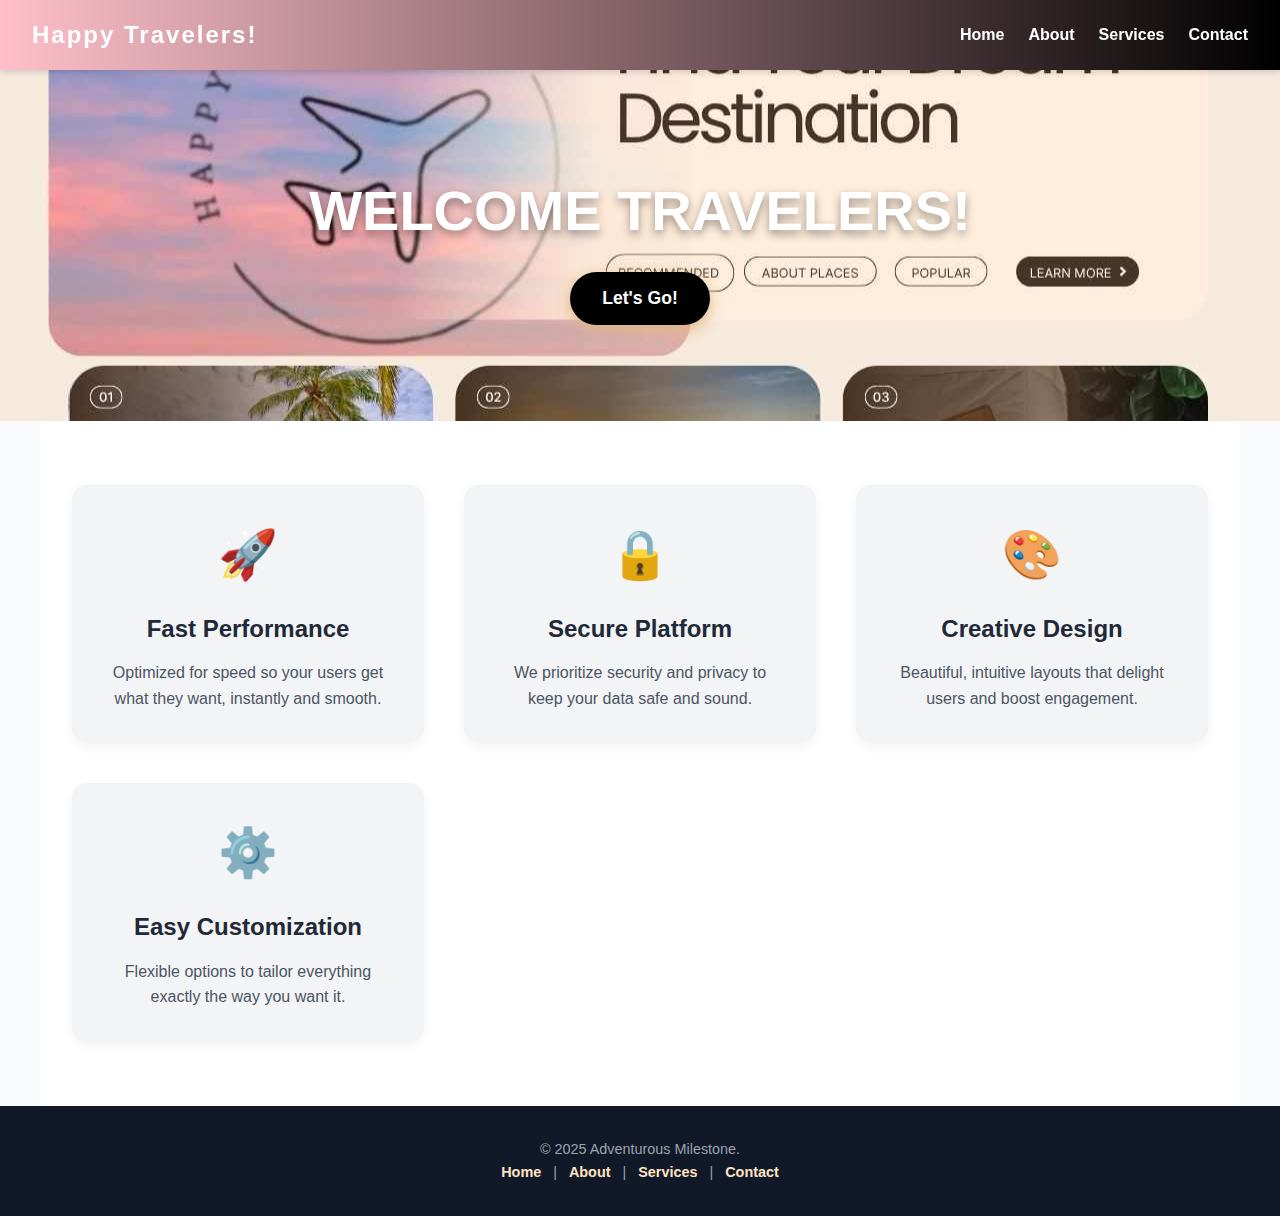
<file: T5-LA4_SONGYOPJ_CS3A/index.html>
<!DOCTYPE html>
<html lang="en">
<head>
  <meta charset="UTF-8" />
  <meta name="viewport" content="width=device-width, initial-scale=1" />
  <title>Welcome to my Homepage</title>
  <style>
    /* Reset and base styles */
    * {
      margin: 0;
      padding: 0;
      box-sizing: border-box;
    }
    body {
      font-family: 'Segoe UI', Tahoma, 'Segoe UI', Tahoma, Geneva, Verdana, sans-serif, Verdana, sans-serif;
      background: #f9fafb;
      color: #333;
      line-height: 1.6;
      min-height: 100vh;
      display: flex;
      flex-direction: column;
    }
    a {
      color: inherit;
      text-decoration: none;
    }
    /* Header */
    header {
      background: linear-gradient(90deg, PINK, black);
      padding: 1rem 2rem;
      color: white;
      display: flex;
      align-items: center;
      justify-content: space-between;
      position: sticky;
      top: 0;
      z-index: 1000;
      box-shadow: 0 2px 6px rgba(0,0,0,0.15);
    }
    .logo {
      font-weight: 700;
      font-size: 1.5rem;
      letter-spacing: 2px;
      font-family: 'Montserrat', sans-serif;
      cursor: default;
    }
    nav ul {
      list-style: none;
      display: flex;
      gap: 1.5rem;
    }
    nav ul li a {
      font-weight: 600;
      transition: color 0.3s ease;
    }
    nav ul li a:hover {
      color: bisque;
    }
    /* Hero */
    .hero {
      background: url('rsc/494828398_1230169501934860_2437542350640099481_n.jpg') no-repeat center center/cover;
      color: white;
      padding: 6rem 2rem;
      text-align: center;
      flex: 1 0 auto;
      display: flex;
      flex-direction: column;
      justify-content: center;
    }
    .hero h1 {
      font-size: 3.5rem;
      font-weight: 800;
      text-shadow: 0 4px 10px rgba(0,0,0,0.4);
      margin-bottom: 1rem;
      font-family: 'Montserrat', sans-serif;
    }
    .hero p {
      font-size: 1.25rem;
      margin-bottom: 2rem;
      max-width: 600px;
      margin-left: auto;
      margin-right: auto;
      text-shadow: 0 3px 6px rgba(0,0,0,0.3);
    }
    .hero button {
      background-color: black;
      border: none;
      padding: 1rem 2rem;
      font-size: 1.1rem;
      border-radius: 30px;
      box-shadow: 0 5px 15px burlywood;
      cursor: pointer;
      color: white;
      font-weight: 600;
      transition: background-color 0.3s ease, box-shadow 0.3s ease;
      align-self: center;
    }
    .hero button:hover {
      background-color: beige;
      box-shadow: 0 7px 20px beige;
    }
    /* Section */
    section.features {
      background: white;
      padding: 4rem 2rem;
      max-width: 1200px;
      margin: 0 auto;
      display: grid;
      grid-template-columns: repeat(auto-fit,minmax(280px,1fr));
      gap: 2.5rem;
      color: #1f2937;
    }
    section.features article {
      background: #f3f4f6;
      padding: 2rem;
      border-radius: 15px;
      box-shadow: 0 4px 12px rgba(0,0,0,0.05);
      display: flex;
      flex-direction: column;
      align-items: center;
      text-align: center;
      transition: transform 0.3s ease;
    }
    section.features article:hover {
      transform: translateY(-10px);
      box-shadow: 0 10px 25px rgba(0,0,0,0.1);
    }
    .feature-icon {
      font-size: 3rem;
      color: beige;
      margin-bottom: 1rem;
    }
    .feature-title {
      font-size: 1.5rem;
      font-weight: 700;
      margin-bottom: 0.75rem;
      font-family: 'Montserrat', sans-serif;
    }
    .feature-text {
      font-size: 1rem;
      color: #4b5563;
    }
    /* Footer */
    footer {
      background: #111827;
      color: #9ca3af;
      text-align: center;
      padding: 2rem 1rem;
      font-size: 0.9rem;
      flex-shrink: 0;
    }
    footer a {
      color: bisque;
      font-weight: 600;
      margin: 0 0.5rem;
      transition: color 0.3s ease;
    }
    footer a:hover {
      color: bisque;
    }
    /* Responsive */
    @media (max-width: 600px) {
      .hero h1 {
        font-size: 2.5rem;
      }
      .hero p {
        font-size: 1rem;
      }
      header {
        flex-direction: column;
        gap: 0.75rem;
        text-align: center;
      }
      nav ul {
        justify-content: center;
        flex-wrap: wrap;
      }
    }
  </style>
</head>
<body>
  <header>
    <div class="logo">Happy Travelers!</div>
    <nav>
      <ul>
        <li><a href="#Home">Home</a></li>
        <li><a href="#about">About</a></li>
        <li><a href="#Services">Services</a></li>
        <li><a href="#contact">Contact</a></li>
      </ul>
    </nav>
  </header>

  <section class="hero" role="banner">
    <h1>WELCOME TRAVELERS!</h1>
    <button onclick="alert('Get Started clicked!')">Let's Go!</button>
  </section>

  <section class="features" id="features" aria-label="Features">
    <article>
      <div class="feature-icon" aria-hidden="true">🚀</div>
      <h2 class="feature-title">Fast Performance</h2>
      <p class="feature-text">Optimized for speed so your users get what they want, instantly and smooth.</p>
    </article>
    <article>
      <div class="feature-icon" aria-hidden="true">🔒</div>
      <h2 class="feature-title">Secure Platform</h2>
      <p class="feature-text">We prioritize security and privacy to keep your data safe and sound.</p>
    </article>
    <article>
      <div class="feature-icon" aria-hidden="true">🎨</div>
      <h2 class="feature-title">Creative Design</h2>
      <p class="feature-text">Beautiful, intuitive layouts that delight users and boost engagement.</p>
    </article>
    <article>
      <div class="feature-icon" aria-hidden="true">⚙️</div>
      <h2 class="feature-title">Easy Customization</h2>
      <p class="feature-text">Flexible options to tailor everything exactly the way you want it.</p>
    </article>
  </section>

  <footer>
    &copy; 2025 Adventurous Milestone.
    <br />
    <a href="#Home" aria-label="Home section">Home</a> | 
    <a href="#about" aria-label="About section">About</a> | 
    <a href="#Services" aria-label="Services section">Services</a> |
    <a href="#contact" aria-label="Contact section">Contact</a>
  </footer>
</body>
</html>
</file>
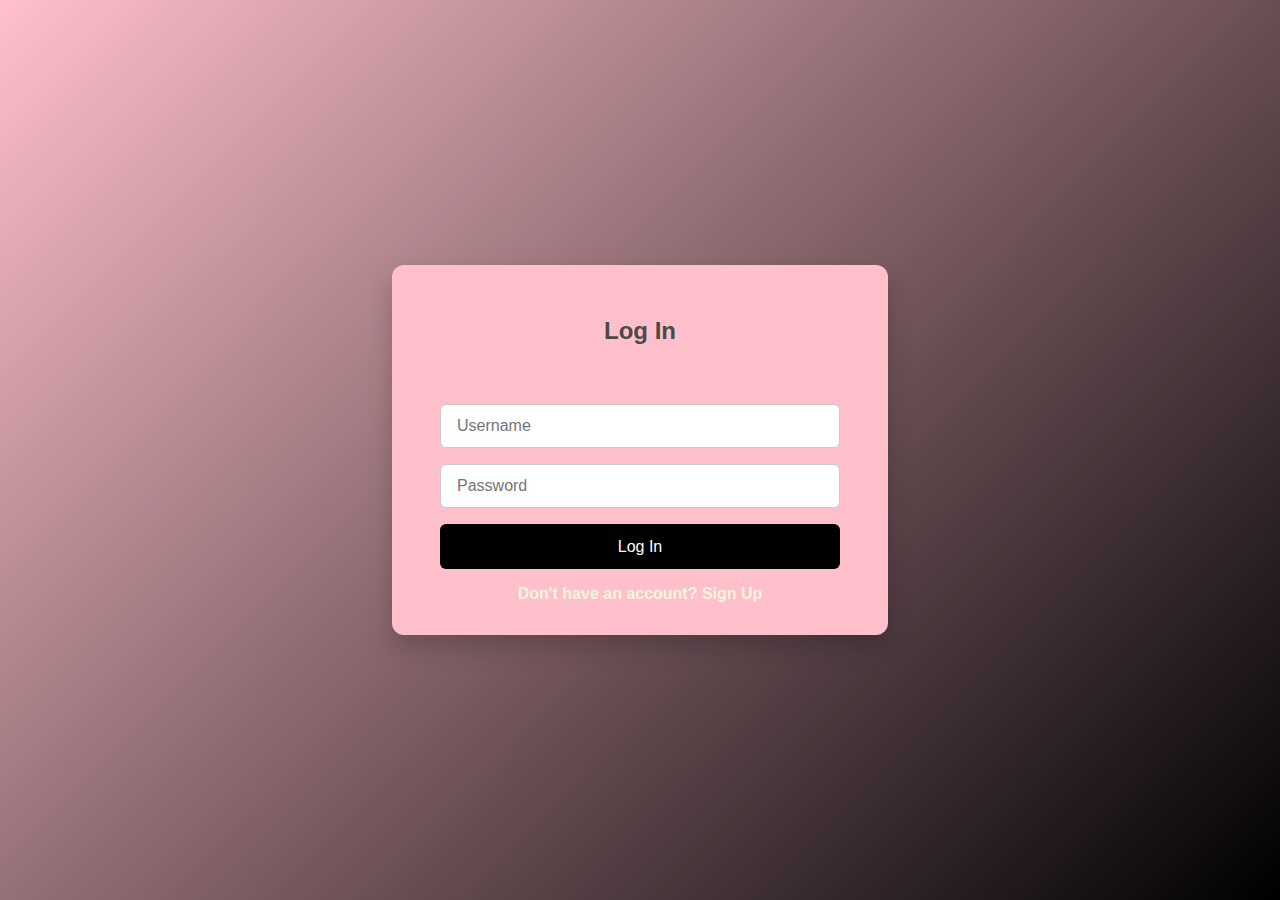
<file: T5-LA4_SONGYOPJ_CS3A/logIn.html>
<!DOCTYPE html>
<html lang="en">
<head>
  <meta charset="UTF-8" />
  <meta name="viewport" content="width=device-width, initial-scale=1" />
  <title>Log In</title>
  <link rel="stylesheet" href="css/style.css">
</head>
<body>
  <div class="container">
    <h2>Log In</h2>
    <div id="error" class="error"></div>
    <form id="loginForm">
      <input type="text" id="username" placeholder="Username" required autocomplete="username" />
      <input type="password" id="password" placeholder="Password" required autocomplete="current-password" />
      <button type="submit">Log In</button>
    </form>
    <a href="signUp.html">Don't have an account? Sign Up</a>
  </div>
</script>
</body>
</html>
</file>
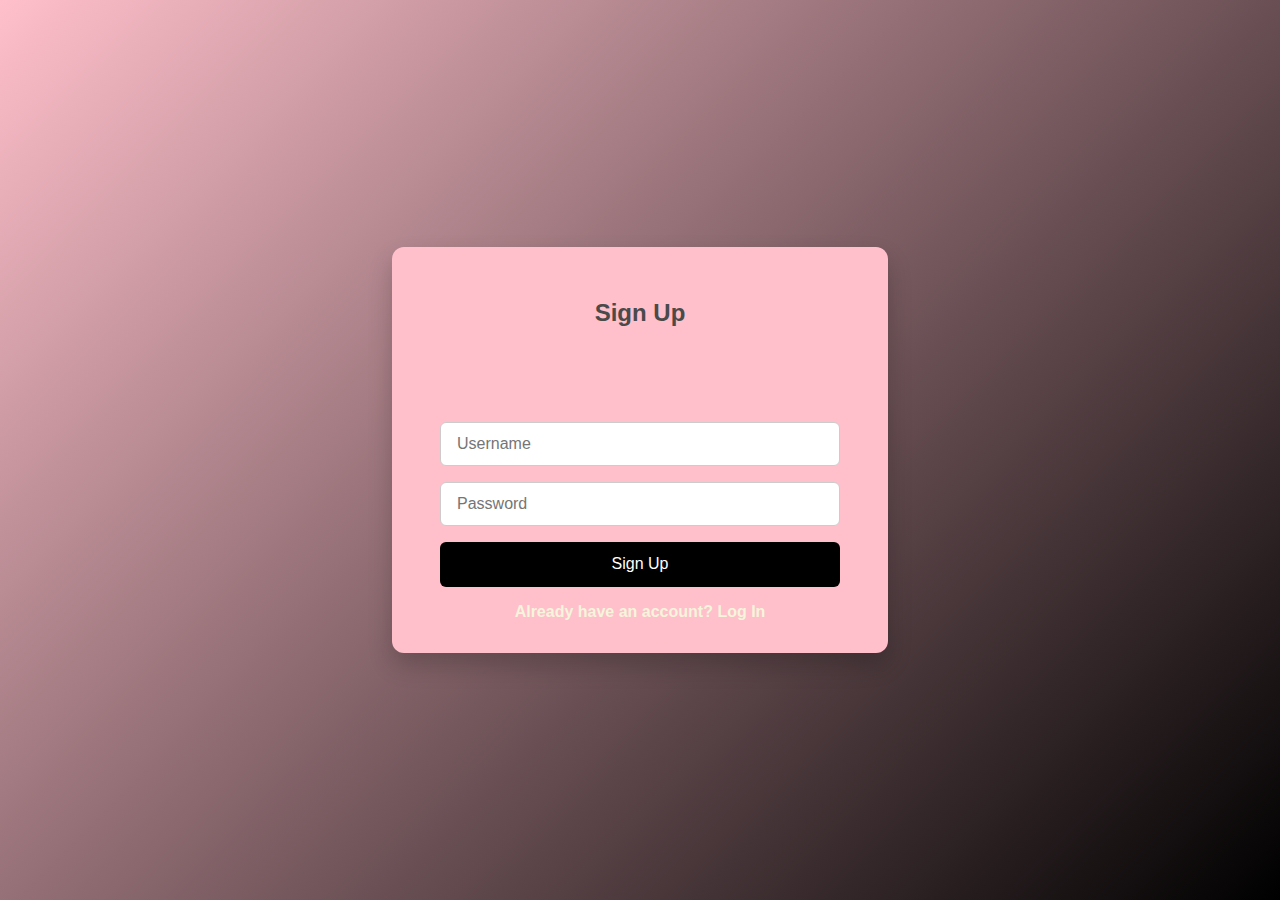
<file: T5-LA4_SONGYOPJ_CS3A/signUp.html>
<!DOCTYPE html>
<html lang="en">
<head>
  <meta charset="UTF-8" />
  <meta name="viewport" content="width=device-width, initial-scale=1" />
  <title>Sign Up</title>
    <link rel="stylesheet" href="css/style.css">
  
</head>
<body>
  <div class="container">
    <h2>Sign Up</h2>
    <div id="error" class="error"></div>
    <div id="success" class="success"></div>
    <form id="signUpForm">
      <input type="text" id="username" placeholder="Username" required autocomplete="username" />
      <input type="password" id="password" placeholder="Password" minlength="6" required autocomplete="new-password" />
      <button type="submit">Sign Up</button>
    </form>
    <a href="logIn.html">Already have an account? Log In</a>
  </div>

</body>
</html>
</file>
<file: T5-LA4_SONGYOPJ_CS3A/css/style.css>
body {
      font-family: 'Segoe UI', Tahoma, Geneva, Verdana, sans-serif;
      background: linear-gradient(135deg, #14306d, #4b95a2);
      height: 100vh;
      margin: 0;
      display: flex;
      justify-content: center;
      align-items: center;
      color: #333;
    }
    .container {
      background: white;
      padding: 2rem 3rem;
      border-radius: 12px;
      box-shadow: 0 12px 24px rgba(0,0,0,0.2);
      max-width: 400px;
      width: 100%;
      text-align: center;
    }
    h2 {
      margin-bottom: 1.5rem;
      color: #4a4a4a;
    }
    form {
      display: flex;
      flex-direction: column;
      gap: 1rem;
    }
    input[type="text"], input[type="password"] {
      padding: 0.75rem 1rem;
      font-size: 1rem;
      border-radius: 6px;
      border: 1px solid #ccc;
      transition: border-color 0.3s ease;
    }
    input[type="text"]:focus, input[type="password"]:focus {
      outline: none;
      border-color: beige;
    }
    button {
      padding: 0.85rem;
      font-size: 1rem;
      border-radius: 6px;
      border: none;
      background-color: pink;
      color: white;
      cursor: pointer;
      transition: background-color 0.3s ease;
    }
    button:hover {
      background-color: bisque;
    }
    .error {
      color: #e53e3e;
      margin-bottom: 1rem;
      min-height: 1.2em;
    }
    a {
      display: inline-block;
      margin-top: 1rem;
      color: beige;
      text-decoration: none;
      font-weight: 600;
    }
    a:hover {
      text-decoration: underline;
    }

    body {
      font-family: 'Segoe UI', Tahoma, Geneva, Verdana, sans-serif;
      background: linear-gradient(135deg, beige, #4b95a2);
      height: 100vh;
      margin: 0;
      display: flex;
      justify-content: center;
      align-items: center;
      color: #333;
    }
    .container {
      background: white;
      padding: 2rem 3rem;
      border-radius: 12px;
      box-shadow: 0 12px 24px rgba(0,0,0,0.2);
      max-width: 400px;
      width: 100%;
      text-align: center;
    }
    h2 {
      margin-bottom: 1.5rem;
      color: #4a4a4a;
    }
    form {
      display: flex;
      flex-direction: column;
      gap: 1rem;
    }
    input[type="text"], input[type="password"] {
      padding: 0.75rem 1rem;
      font-size: 1rem;
      border-radius: 6px;
      border: 1px solid #ccc;
      transition: border-color 0.3s ease;
    }
    input[type="text"]:focus, input[type="password"]:focus {
      outline: none;
      border-color: beige;
    }
    button {
      padding: 0.85rem;
      font-size: 1rem;
      border-radius: 6px;
      border: none;
      background-color: beige;
      color: white;
      cursor: pointer;
      transition: background-color 0.3s ease;
    }
    button:hover {
      background-color: beige;
    }
    .error {
      color: #e53e3e;
      margin-bottom: 1rem;
      min-height: 1.2em;
    }
    .success {
      color: #2f855a;
      margin-bottom: 1rem;
      min-height: 1.2em;
    }
    a {
      display: inline-block;
      margin-top: 1rem;
      color: pink;
      text-decoration: none;
      font-weight: 600;
    }
    a:hover {
      text-decoration: underline;
    }

    body {
      font-family: 'Segoe UI', Tahoma, Geneva, Verdana, sans-serif;
      background: linear-gradient(135deg, pink, black);
      height: 100vh;
      margin: 0;
      display: flex;
      justify-content: center;
      align-items: center;
      color: #333;
    }
    .container {
      background: pink;
      padding: 2rem 3rem;
      border-radius: 12px;
      box-shadow: 0 12px 24px rgba(0,0,0,0.2);
      max-width: 400px;
      width: 100%;
      text-align: center;
    }
    h2 {
      margin-bottom: 1.5rem;
      color: #4a4a4a;
    }
    form {
      display: flex;
      flex-direction: column;
      gap: 1rem;
    }
    input[type="text"], input[type="password"] {
      padding: 0.75rem 1rem;
      font-size: 1rem;
      border-radius: 6px;
      border: 1px solid #ccc;
      transition: border-color 0.3s ease;
    }
    input[type="text"]:focus, input[type="password"]:focus {
      outline: none;
      border-color: beige;
    }
    button {
      padding: 0.85rem;
      font-size: 1rem;
      border-radius: 6px;
      border: none;
      background-color: black;
      color: white;
      cursor: pointer;
      transition: background-color 0.3s ease;
    }
    button:hover {
      background-color: pink;
    }
    .error {
      color: #e53e3e;
      margin-bottom: 1rem;
      min-height: 1.2em;
    }
    .success {
      color: #2f855a;
      margin-bottom: 1rem;
      min-height: 1.2em;
    }
    a {
      display: inline-block;
      margin-top: 1rem;
      color: beige;
      text-decoration: none;
      font-weight: 600;
    }
    a:hover {
      text-decoration: underline;
    }
</file>
